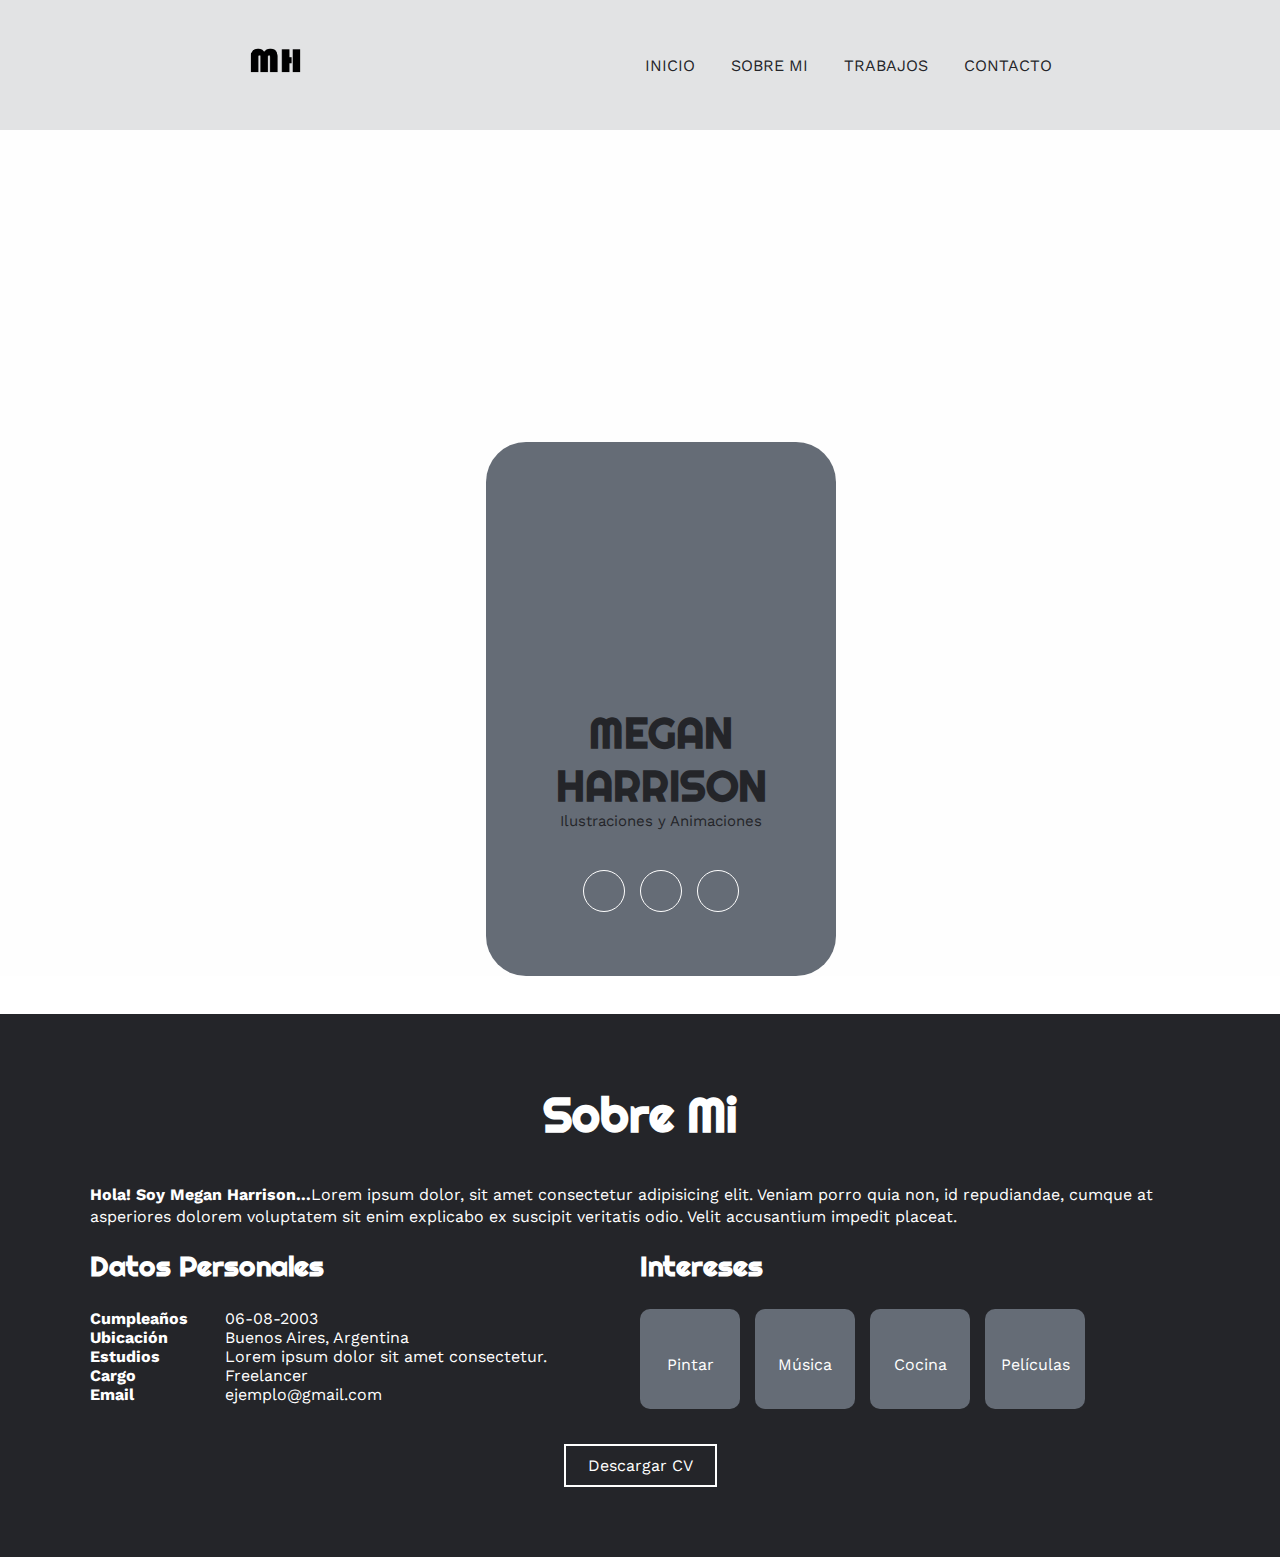
<file: paginafinal_harrison/index.html>
<!DOCTYPE html>
<html lang="es">
<head>
    <meta charset="UTF-8">
    <meta name="viewport" content="width=device-width, initial-scale=1.0">
    <link rel="stylesheet" href="https://cdnjs.cloudflare.com/ajax/libs/font-awesome/6.1.2/css/all.min.css" 
    integrity="sha512-1sCRPdkRXhBV2PBLUdRb4tMg1w2YPf37qatUFeS7zlBy7jJI8Lf4VHwWfZZfpXtYSLy85pkm9GaYVYMfw5BC1A==" crossorigin="anonymous" 
    referrerpolicy="no-referrer"/>
    <title>MH Porfolio</title>
    <link rel="stylesheet" href="../paginafinal_harrison/css/miestilo.css">
</head>

<body>
    <!-- MENU ENCABEZADO -->
    <div class="contenedor-header">
        <header>
            <div class="logo">
                <a href="">
                    <img src="../paginafinal_harrison/imagenes/logo-MH-web.png" alt="logo" width="140px" height="90px">
                </a>
            </div>
            <nav id="nav">
                <ul>
                    <li><a href="#inicio">INICIO</a></li>
                    <li><a href="#sobremi">SOBRE MI</a></li>
                    <li><a href="../paginafinal_harrison/trabajos/index.html">TRABAJOS</a></li>
                    <li><a href="../paginafinal_harrison/contacto/index.html">CONTACTO</a></li>
                </ul>
            </nav>
            <div class="nav-responsive">
                <i class="fa-solid fa-bars" id="menu-toggle"></i>
            </div>
        </header>
    </div>

    <br>
    <br>
    <br>
    <br>

    <!-- SECCION INICIO -->
<section id="inicio" class="inicio">
    <div class="contenido-banner">
        <div class="contenedor-img">
            <img id="animacion-img" class="fade-in" src="../paginafinal_harrison/imagenes/mujerilus.png" width="250px" height="200px">
        </div>
        <h1>MEGAN HARRISON</h1>
        <h2>Ilustraciones y Animaciones</h2>
        <div class="redes">
            <a href="#"><i class="fa-brands fa-instagram"></i></a>
            <a href="#"><i class="fa-brands fa-twitter"></i></a>
            <a href="#"><i class="fa-brands fa-pinterest"></i></a>
        </div>
    </div>
</section>

<br>
<br>

    <!-- SECCION SOBRE MI -->
    <section id="sobremi" class="sobremi">
        <div class="contenido-seccion">
            <h2>Sobre Mi</h2>
            <br>
            <p><span>Hola! Soy Megan Harrison...</span>Lorem ipsum dolor, sit amet consectetur adipisicing elit. 
                Veniam porro quia non, id repudiandae, cumque at asperiores dolorem voluptatem sit enim explicabo
                ex suscipit veritatis odio. Velit accusantium impedit placeat.</p>

            <div class="fila">
                <!--datos personales-->
                <div class="col">
                    <h3>Datos Personales</h3>
                    <ul>
                        <li>
                            <strong>Cumpleaños</strong>
                            06-08-2003
                        </li>
                        <li>
                            <strong>Ubicación</strong>
                            Buenos Aires, Argentina
                        </li>
                        <li>
                            <strong>Estudios</strong>
                            Lorem ipsum dolor sit amet consectetur.
                        </li>
                        <li>
                            <strong>Cargo</strong>
                            Freelancer
                        </li>
                        <li>
                            <strong>Email</strong>
                            ejemplo@gmail.com
                        </li>
                    </ul>
                </div>

                <!--intereses-->
                <div class="col">
                    <h3>Intereses</h3>
                    <div class="contenedor-intereses">
                        <div class="interes">
                            <i class="fa-solid fa-paintbrush"></i>
                            <span>Pintar</span>
                        </div>
                        <div class="interes">
                            <i class="fa-solid fa-headphones"></i>
                            <span>Música</span>
                        </div>
                        <div class="interes">
                            <i class="fa-solid fa-cookie-bite"></i>
                            <span>Cocina</span>
                        </div>
                        <div class="interes">
                         <i class="fa-solid fa-film"></i>   
                            <span>Películas</span>
                        </div>
                    </div>
                </div>
            </div>
            <button>
                Descargar CV <i class="fa-solid fa-download"></i>
                <span class="overlay"></span>
            </button>
        </div>
    </section>

    <script>
        // Toggle navigation menu on small screens
        document.getElementById('menu-toggle').addEventListener('click', function() {
            var nav = document.getElementById('nav');
            nav.classList.toggle('open');
        });
    </script>

    <!-- Script JavaScript para la animación de fade-in -->
<script>
    window.addEventListener('load', () => {
        const img = document.getElementById('animacion-img');
        img.classList.add('fade-in');
    });
</script>


</body>
</html>
</file>
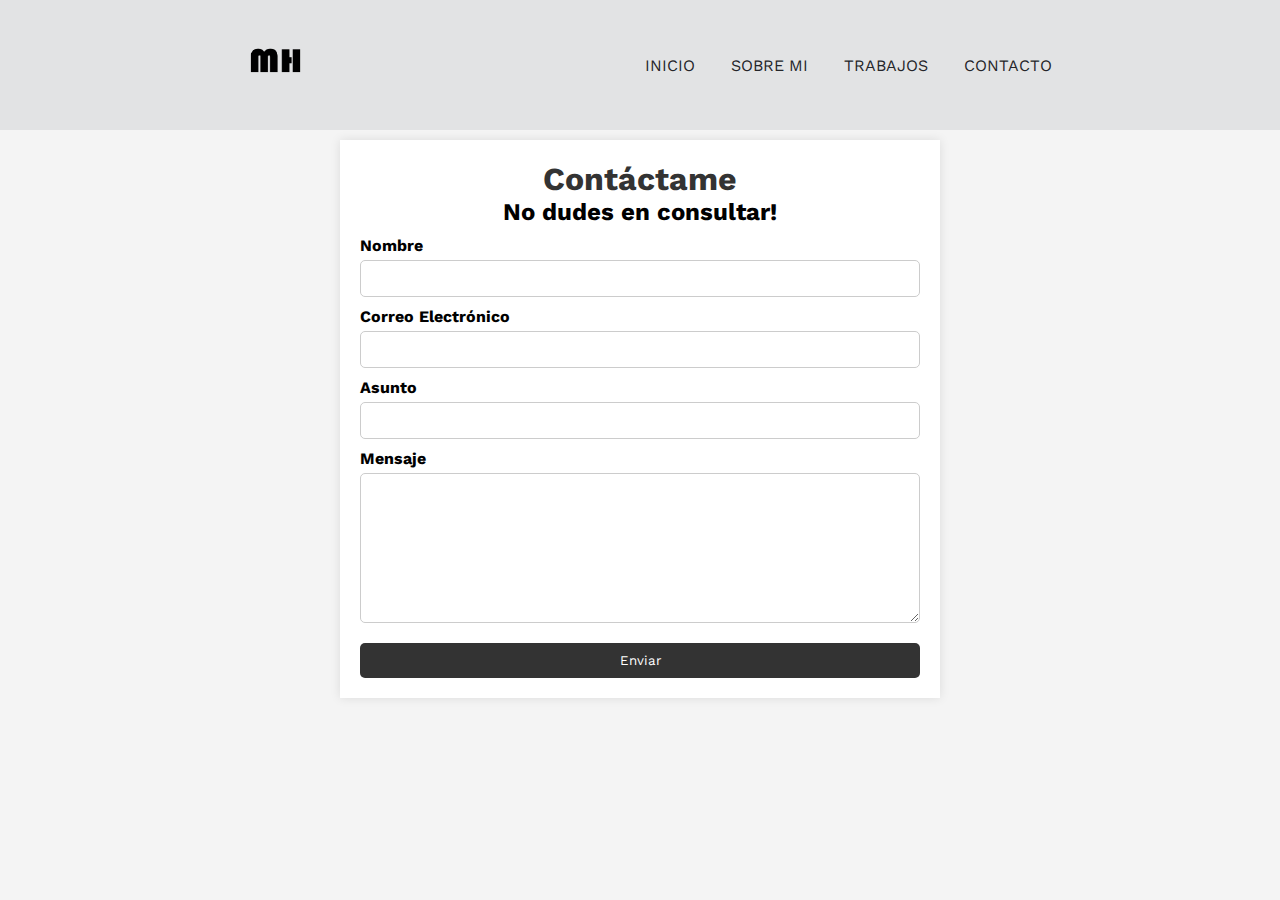
<file: paginafinal_harrison/contacto/index.html>
<!DOCTYPE html>
<html lang="es">
<head>
    <meta charset="UTF-8">
    <meta name="viewport" content="width=device-width, initial-scale=1.0">
    <title>Contacto</title>
    <link rel="stylesheet" href="https://cdnjs.cloudflare.com/ajax/libs/font-awesome/6.1.2/css/all.min.css" 
          integrity="sha512-1sCRPdkRXhBV2PBLUdRb4tMg1w2YPf37qatUFeS7zlBy7jJI8Lf4VHwWfZZfpXtYSLy85pkm9GaYVYMfw5BC1A==" 
          crossorigin="anonymous" 
          referrerpolicy="no-referrer" />
    <link rel="stylesheet" href="../css/estilo.css">
    <style>
        body {
            font-family: Arial, sans-serif;
            background-color: #f4f4f4;
            margin: 0;
            padding: 0;
        }

        .container {
            max-width: 600px;
            margin: 50px auto;
            background: white;
            padding: 20px;
            box-shadow: 0 0 10px rgba(0, 0, 0, 0.1);
        }

        h1 {
            text-align: center;
            color: #333;
        }

        h2 {
            text-align: center;
        }

        form {
            display: flex;
            flex-direction: column;
        }

        label {
            margin-top: 10px;
            font-weight: bold;
        }

        input, textarea {
            padding: 10px;
            margin-top: 5px;
            border: 1px solid #ccc;
            border-radius: 5px;
        }

        textarea {
            resize: vertical;
            height: 150px;
        }

        button {
            margin-top: 20px;
            padding: 10px;
            background: #333;
            color: white;
            border: none;
            border-radius: 5px;
            cursor: pointer;
        }

        button:hover {
            background: #ccc;
            color: #333;
        }
    </style>
</head>
<body>

    <!-- MENU ENCABEZADO -->
    <div class="contenedor-header">
        <header>
            <div class="logo">
                <a href="../index.html">
                    <img src="../imagenes/logo-MH-web.png" alt="logo" width="140px" height="90px">
                </a>
            </div>
            <nav id="nav">
                <ul>
                    <li><a href="../index.html">INICIO</a></li>
                    <li><a href="../index.html#sobremi">SOBRE MI</a></li>
                    <li><a href="../trabajos/index.html">TRABAJOS</a></li>
                    <li><a href="index.html">CONTACTO</a></li>
                </ul>
            </nav>
            <div class="nav-responsive" id="menu-toggle">
                <i class="fa-solid fa-bars"></i>
            </div>
        </header>
    </div>

    <br>
    <br>
    <br>
    <br>
    <br>

    <div class="container">
        <h1>Contáctame</h1>
        <h2>No dudes en consultar!</h2>
        <form action="https://example.com/send-email" method="post">
            <label for="name">Nombre</label>
            <input type="text" id="name" name="name" required>
                
            <label for="email">Correo Electrónico</label>
            <input type="email" id="email" name="email" required>
                
            <label for="subject">Asunto</label>
            <input type="text" id="subject" name="subject" required>
                
            <label for="message">Mensaje</label>
            <textarea id="message" name="message" required></textarea>
                
            <button type="submit">Enviar</button>
        </form>
    </div>

    <!-- JavaScript para el menú responsivo -->
    <script>
        document.addEventListener("DOMContentLoaded", function() {
            var menuToggle = document.getElementById('menu-toggle');
            var nav = document.getElementById('nav');

            menuToggle.addEventListener('click', function() {
                nav.classList.toggle('open');
            });
        });
    </script>

</body>
</html>
</file>
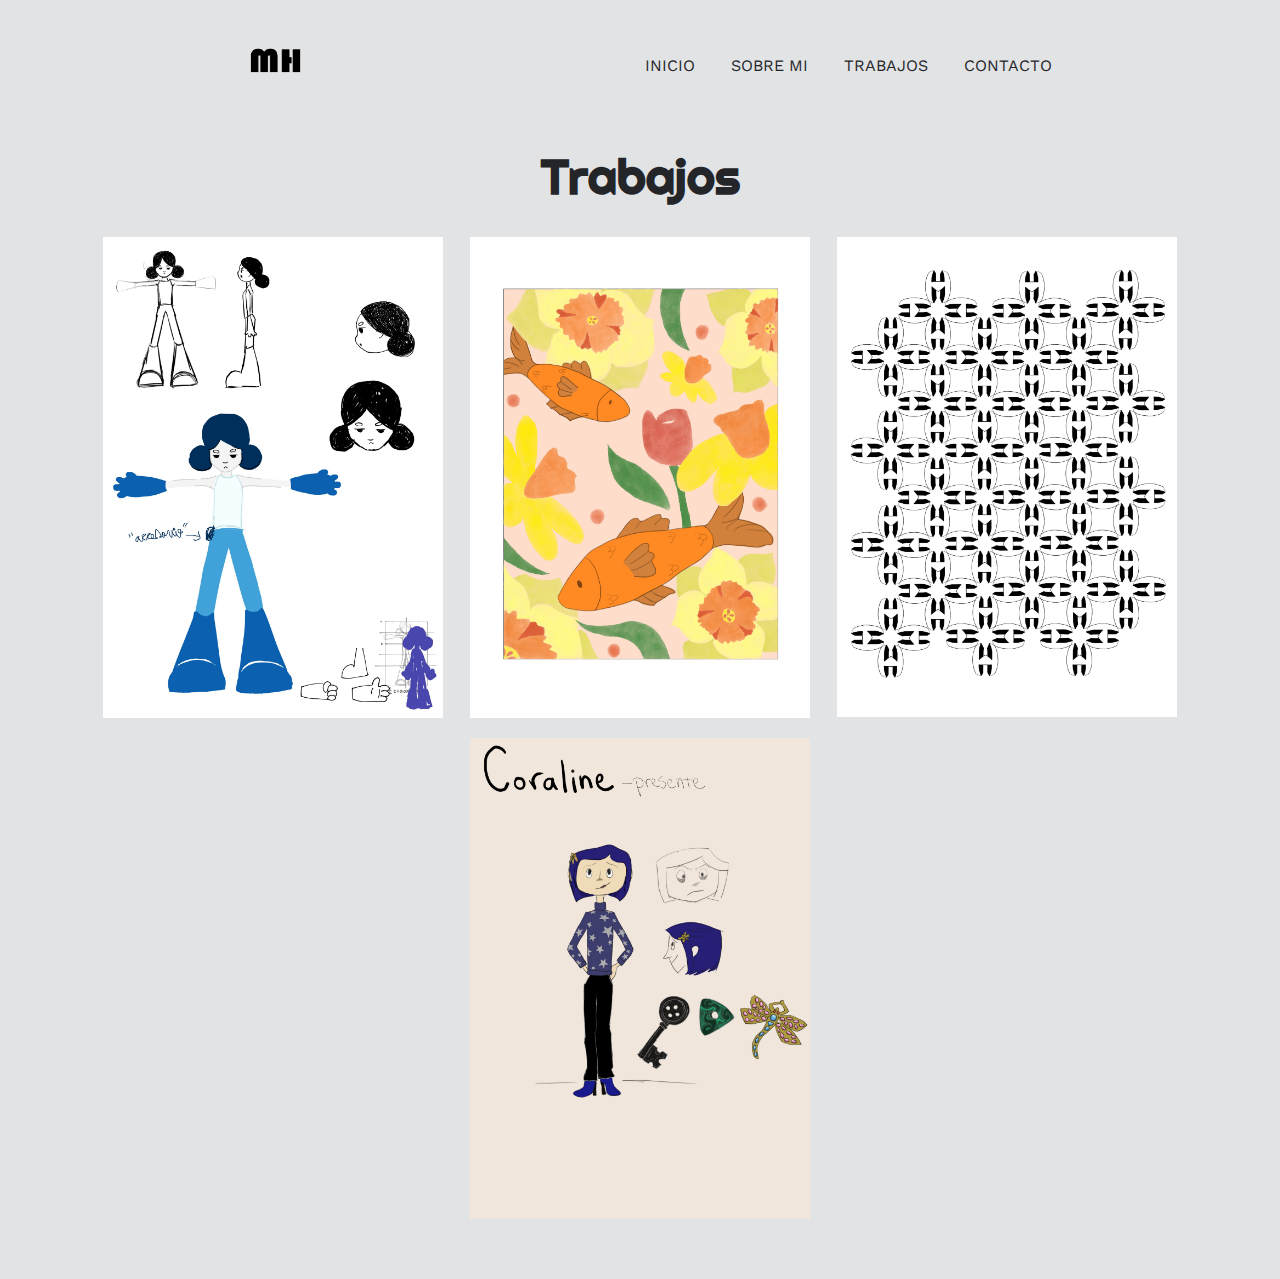
<file: paginafinal_harrison/trabajos/index.html>
<!DOCTYPE html>
<html lang="es">
<head>
    <meta charset="UTF-8">
    <meta name="viewport" content="width=device-width, initial-scale=1.0">
    <title>MH Trabajos</title>
    <link rel="stylesheet" href="../css/estilo.css">
    <link rel="stylesheet" href="https://cdnjs.cloudflare.com/ajax/libs/font-awesome/6.0.0-beta3/css/all.min.css" />
</head>

<body>

  <!-- MENU ENCABEZADO -->
  <div class="contenedor-header">
    <header>
        <div class="logo">
            <a href="#">
                <img src="../imagenes/logo-MH-web.png" alt="logo" width="140px" height="90px">
            </a>
        </div>
        <nav id="nav">
            <ul>
                <li><a href="../index.html">INICIO</a></li>
                <li><a href="#sobremi">SOBRE MI</a></li>
                <li><a href="../trabajos/index.html">TRABAJOS</a></li>
                <li><a href="../contacto/index.html">CONTACTO</a></li>
            </ul>
        </nav>
        <div class="nav-responsive" id="nav-responsive">
            <i class="fas fa-bars"></i>
        </div>
    </header>
  </div>

  <br><br><br><br>

  <!-- SECCION TRABAJOS -->
  <section id="trabajos" class="trabajos">
    <div class="contenido-seccion">
        <h2>Trabajos</h2>
        <div class="galeria">
            <div class="proyecto">
                <img src="../imagenes/personaje animacion2 dibujo.jpg" alt="diseño-personaje">
                <div class="overlay">
                    <h3>Diseño de Personaje</h3>
                </div>
            </div>
            <div class="proyecto">
                <img src="../imagenes/peces y flores v3.jpg" alt="peces-flores">
                <div class="overlay">
                    <h3>Ilustraciones Digitales</h3>
                </div>
            </div>
            <div class="proyecto">
                <img src="../imagenes/trama del monograma (patron). 2.jpg" alt="trama-diseno">
                <div class="overlay">
                    <h3>Logos Personales</h3>
                </div>
            </div>
            <div class="proyecto">
                <img src="../imagenes/Coraline estudio 1 - megan harrison.jpg" alt="estudio-personaje">
                <div class="overlay">
                    <h3>Estudio de Personaje</h3>
                </div>
            </div>
        </div>
    </div>
  </section>

  <!-- SCRIPTS -->
  <script>
    document.getElementById('nav-responsive').addEventListener('click', function() {
        document.getElementById('nav').classList.toggle('open');
    });
  </script>
</body>
</html>
</file>
<file: paginafinal_harrison/css/miestilo.css>
@import url('https://fonts.googleapis.com/css2?family=Righteous&family=Work+Sans:ital,wght@0,100..900;1,100..900&display=swap');

* {
    box-sizing: border-box;
    font-family: 'Work Sans';
    margin: 0;
    padding: 0;
}

html {
    scroll-behavior: smooth;
}

/* MENU */

.contenedor-header {
    background-color: #e2e3e4;
    position: fixed;
    width: 100%;
    top: 0;
    left: 0;
    z-index: 99;
}

.contenedor-header header {
    max-width: 900px;
    margin: auto;
    display: flex;
    justify-content: space-between;
    align-items: center;
    padding: 15px 20px;
}

.contenedor-header header .logo a {
    font-family: 'Righteous';
    font-size: 36px;
    color: #242529;
    text-decoration: none;
}

.contenedor-header header ul {
    display: flex;
    list-style: none;
}

.contenedor-header header nav ul li a {
    text-align: none;
    color: #242529;
    margin: 0 15px;
    padding: 3px;
    transition: .5s;
    text-decoration: none;
}

.contenedor-header header nav ul li a:hover {
    color: white;
}

.nav-responsive {
    background-color: #242529;
    color: white;
    padding: 5px 10px;
    border-radius: 5px;
    cursor: pointer;
    display: none;
}

/* Menu responsive */
@media (max-width: 768px) {
    .nav-responsive {
        display: block;
    }

    nav {
        display: none;
        flex-direction: column;
        align-items: center;
    }

    nav.open {
        display: flex;
    }

    nav ul {
        flex-direction: column;
        gap: 10px;
    }

    nav ul li {
        width: 100%;
        text-align: center;
    }

    nav ul li a {
        display: block;
        padding: 10px 0;
        color: #242529;
    }
}

/*SECCION I N I C I O*/

.fade-in {
    opacity: 0;
    animation: fadeInAnimation 2s forwards;
}

@keyframes fadeInAnimation {
    from {
        opacity: 0;
    }
    to {
        opacity: 1;
    }
}

.inicio {
    background: #fefefe;
    background-size: cover;
    height: 100vh;
    color: #242529;
    display: flex;
    align-items: center;
}

.inicio .contenido-banner {
    padding: 20px;
    background-color: #656c76;
    max-width: 350px;
    margin-top: auto;
    margin-left: 38%;
    text-align: center;
    border-radius: 40px;
}

.inicio .contenido-banner h1 {
    margin-top: 40px;
    font-size: 42px;
    font-family: 'Righteous';
}

.inicio .contenido-banner h2 {
    font-size: 15px;
    font-weight: normal;
}

.inicio .contenido-banner .redes a {
    color: white;
    display: inline-block;
    text-decoration: none;
    border: 1px solid white;
    border-radius: 100%;
    width: 42px;
    height: 42px;
    line-height: 42px;
    margin: 40px 5px;
    font-size: 20px;
    transition: .3s;
}

.inicio .contenido-banner .redes a:hover {
    background-color: #242529;
}


/* SECCION SOBRE MI */

.sobremi {
    background-color: #242529;
    color: white;
    padding: 50px 20px;
}

.sobremi .contenido-seccion {
    max-width: 1100px;
    margin: auto;
}

.sobremi h2 {
    font-size: 48px;
    font-family: 'Righteous';
    text-align: center;
    padding: 20px 0;
}

.sobremi .contenido-seccion p {
    font: 18px;
    line-height: 22px;
    margin-bottom: 20px;
}

.sobremi .contenido-seccion p span {
    color: white;
    font-weight: bold;
}

.sobremi .fila {
    display: flex;
}

.sobremi .fila .col {
    width: 50%;
}

.sobremi .fila .col h3 {
    font-size: 28px;
    font-family: 'Righteous';
    margin-bottom: 25px;
}

.sobremi .fila .col ul {
    list-style: none;
}

.sobremi .fila .col ul li {
    margin: 12 0;
}

.sobremi .fila .col ul li strong {
    display: inline-block;
    color: white;
    width: 130px;
}

.sobremi .fila .col ul li span {
    background-color: #242529;
    padding: 3px;
    font-weight: bold;
    border-radius: 5px;
}

.sobremi .fila .col .contenedor-intereses {
    display: flex;
    flex-wrap: wrap;
}

.sobremi .fila .col .contenedor-intereses .interes {
    width: 100px;
    height: 100px;
    background-color: #656c76;
    border-radius: 10px;
    margin: 0 15px 15px 0;
    display: flex;
    flex-direction: column;
    align-items: center;
    justify-content: center;
    transition: .3s;
}

.sobremi .fila .col .contenedor-intereses .interes:hover {
    background-color: #3d404a;
}

.sobremi .fila .col .contenedor-intereses .interes i {
    font-size: 30px;
    margin-bottom: 10px;
}

.sobremi button {
    cursor: pointer;
    background-color: transparent;
    border: 2px solid white;
    width: fit-content;
    display: block;
    margin: 20px auto;
    padding: 10px 22px;
    font-size: 16px;
    color: white;
    position: relative;
    z-index: 10;
}

.sobremi button .overlay {
    position: absolute;
    top: 0;
    left: 0;
    width: 0;
    height: 100%;
    background-color: #3d404a;
    z-index: -1;
    transition: 1s;
}

.sobremi button:hover .overlay {
    width: 100%;
}

/* SECCION TRABAJOS */

.trabajos {
    background-color: #e2e3e4;
    color: #242529;
    padding: 50px 20px;
}

.trabajos .contenido-seccion {
    max-width: 1100px;
    margin: auto;
}

.trabajos h2 {
    font-size: 48px;
    font-family: 'Righteous';
    text-align: center;
    padding: 20px 0;
}

.trabajos .galeria {
    display: flex;
    flex-wrap: wrap;
    justify-content: space-around;
}

.trabajos .galeria .proyecto {
    position: relative;
    max-width: 340px;
    height: fit-content;
    margin: 10px;
    cursor: pointer;
}

.trabajos .galeria .proyecto img {
    width: 100%;
    display: block;
}

.trabajos .galeria .proyecto .overlay {
    position: absolute;
    top: 0;
    width: 100%;
    height: 100%;
    text-align: center;
    background: linear-gradient(rgba(122, 123, 122, 0.8), rgba(122,123,122,0.8));
    display: flex;
    flex-direction: column;
    justify-content: center;
    transition: 1s;
    font-size: 18px;
    letter-spacing: 3px;
    opacity: 0;
}

.trabajos .galeria .proyecto .overlay h3 {
    margin-bottom: 20px;
    transition: 1s;
}

.trabajos .galeria .proyecto .overlay:hover {
    opacity: 1;
}

.trabajos .galeria .proyecto .overlay:hover h3 {
    margin-bottom: 0px;
}
</file>
<file: paginafinal_harrison/css/estilo.css>
@import url('https://fonts.googleapis.com/css2?family=Righteous&family=Work+Sans:ital,wght@0,100..900;1,100..900&display=swap');
*{
    box-sizing: border-box;
    font-family: 'Work Sans';
    margin: 0;
    padding: 0;
}

html{
    scroll-behavior: smooth;
}

/* MENU */

.contenedor-header{
    background-color: #e2e3e4;
    position: fixed;
    width: 100%;
    top: 0;
    left: 0;
    z-index: 99;
}

.contenedor-header header{
    max-width: 900px;
    margin: auto;
    display: flex;
    justify-content: space-between;
    align-items: center;
    padding: 15px 20px;
}

.contenedor-header header .logo a{
    font-family: 'Righteous';
    font-size: 36px;
    color: #242529;
    text-decoration: none;
}

.contenedor-header header ul{
    display: flex;
    list-style: none;
}

.contenedor-header header nav ul li a{
    text-align: none;
    color: #242529;
    margin: 0 15px;
    padding: 3px;
    transition: .5s;
    text-decoration: none;
}

.contenedor-header header nav ul li a:hover{
    color: white;
}

.nav-responsive{
    background-color: #242529;
    color: white;
    padding: 5px 10px;
    border-radius: 5px;
    cursor: pointer;
    display: none;
}

/*SECCION I N I C I O*/

.inicio{
background: #fefefe;
background-size: cover;
height: 100vh;
color: #242529;
display: flex;
align-items: center;
}

.inicio .contenido-banner{
    padding: 20px;
    background-color:#656c76;
    max-width: 350px;
    margin-top: auto;
    margin-left: 38%;
    text-align: center;
    border-radius: 40px;
}

.inicio .contenido-banner h1{
    margin-top: 40px;
    font-size: 42px;
    font-family: 'Righteous';
}

.inicio .contenido-banner h2{
    font-size: 15px;
    font-weight: normal;
}

.inicio .contenido-banner .redes a{
    color: white;
    display: inline-block;
    text-decoration: none;
    border: 1px solid white;
    border-radius: 100%;
    width: 42px;
    height: 42px;
    line-height: 42px;
    margin: 40px 5px;
    font-size: 20px;
    transition: .3s;
}

.inicio .contenido-banner .redes a:hover{
    background-color:#242529;
}

/* SECCION SOBRE MI */

.sobremi{
    background-color: #242529;
    color: white;
    padding: 50px 20px;
}

.sobremi .contenido-seccion{
    max-width: 1100px;
    margin: auto;
}

.sobremi h2{
    font-size: 48px;
    font-family: 'Righteous';
    text-align: center;
    padding: 20px 0;
}

.sobremi .contenido-seccion p{
    font: 18px;
    line-height: 22px;
    margin-bottom: 20px;
}

.sobremi .contenido-seccion p span{
    color: white;
    font-weight: bold;
}

.sobremi .fila{
    display: flex;
}

.sobremi .fila .col{
    width: 50%;
}

.sobremi .fila .col h3{
    font-size: 28px;
    font-family: 'Righteous';
    margin-bottom: 25px;
}

.sobremi .fila .col ul{
    list-style: none;
}

.sobremi .fila .col ul li{
    margin: 12 0;
}

.sobremi .fila .col ul li strong{
    display: inline-block;
    color: white;
    width: 130px;
}

.sobremi .fila .col ul li span{
    background-color: #242529;
    padding: 3px;
    font-weight: bold;
    border-radius: 5px;
}

.sobremi .fila .col .contenedor-intereses{
    display: flex;
    flex-wrap: wrap;
}

.sobremi .fila .col .contenedor-intereses .interes{
    width: 100px;
    height: 100px;
    background-color: #656c76;
    border-radius: 10px;
    margin: 0 15px 15px 0;
    display: flex;
    flex-direction: column;
    align-items: center;
    justify-content: center;
    transition: .3s;
}

.sobremi .fila .col .contenedor-intereses .interes:hover{
    background-color: #3d404a;
}

.sobremi .fila .col .contenedor-intereses .interes i{
    font-size: 30px;
    margin-bottom: 10px;
}

.sobremi button{
    cursor: pointer;
    background-color: transparent;
    border: 2px solid white;
    width: fit-content;
    display: block;
    margin: 20px auto;
    padding: 10px 22px;
    font-size: 16px;
    color: white;
    position: relative;
    z-index: 10;
}

.sobremi button .overlay{
    position: absolute;
    top: 0;
    left: 0;
    width: 0;
    height: 100%;
    background-color: #3d404a;
    z-index: -1;
    transition: 1s;
}

.sobremi button:hover .overlay{
    width: 100%;
}

/* SECCION TRABAJOS */

.trabajos{
    background-color: #e2e3e4;
    color: #242529;
    padding: 50px 20px;
}

.trabajos .contenido-seccion{
    max-width: 1100px;
    margin: auto;
}

.trabajos h2{
    font-size: 48px;
    font-family: 'Righteous';
    text-align: center;
    padding: 20px 0;
}

.trabajos .galeria{
    display: flex;
    flex-wrap: wrap;
    justify-content: space-around;
}

.trabajos .galeria .proyecto{
    position: relative;
    max-width: 340px;
    height: fit-content;
    margin: 10px;
    cursor: pointer;
}

.trabajos .galeria .proyecto img{
    width: 100%;
    display: block;
}

.trabajos .galeria .proyecto .overlay{
    position: absolute;
    top: 0;
    width: 100%;
    height: 100%;
    text-align: center;
    background: linear-gradient(rgba(122, 123, 122, 0.8), rgba(122,123,122,0.8));
    display: flex;
    flex-direction: column;
    justify-content: center;
    transition: 1s;
    font-size: 18px;
    letter-spacing: 3px;
    opacity: 0;
}

.trabajos .galeria .proyecto .overlay h3{
    margin-bottom: 20px;
    transition: 1s;
}

.trabajos .galeria .proyecto .overlay:hover{
    opacity: 1;
}

.trabajos .galeria .proyecto .overlay:hover h3{
    margin-bottom: 0px;
}

/* Media Queries */
@media (max-width: 768px) {
    .nav-responsive {
        display: block;
    }

    nav {
        display: none;
    }

    nav.open {
        display: flex;
        flex-direction: column;
        align-items: center;
    }

    nav ul {
        flex-direction: column;
        gap: 10px;
    }

    .contenido-banner img {
        width: 100%;
    }

    .fila {
        flex-direction: column;
    }
}
</file>
